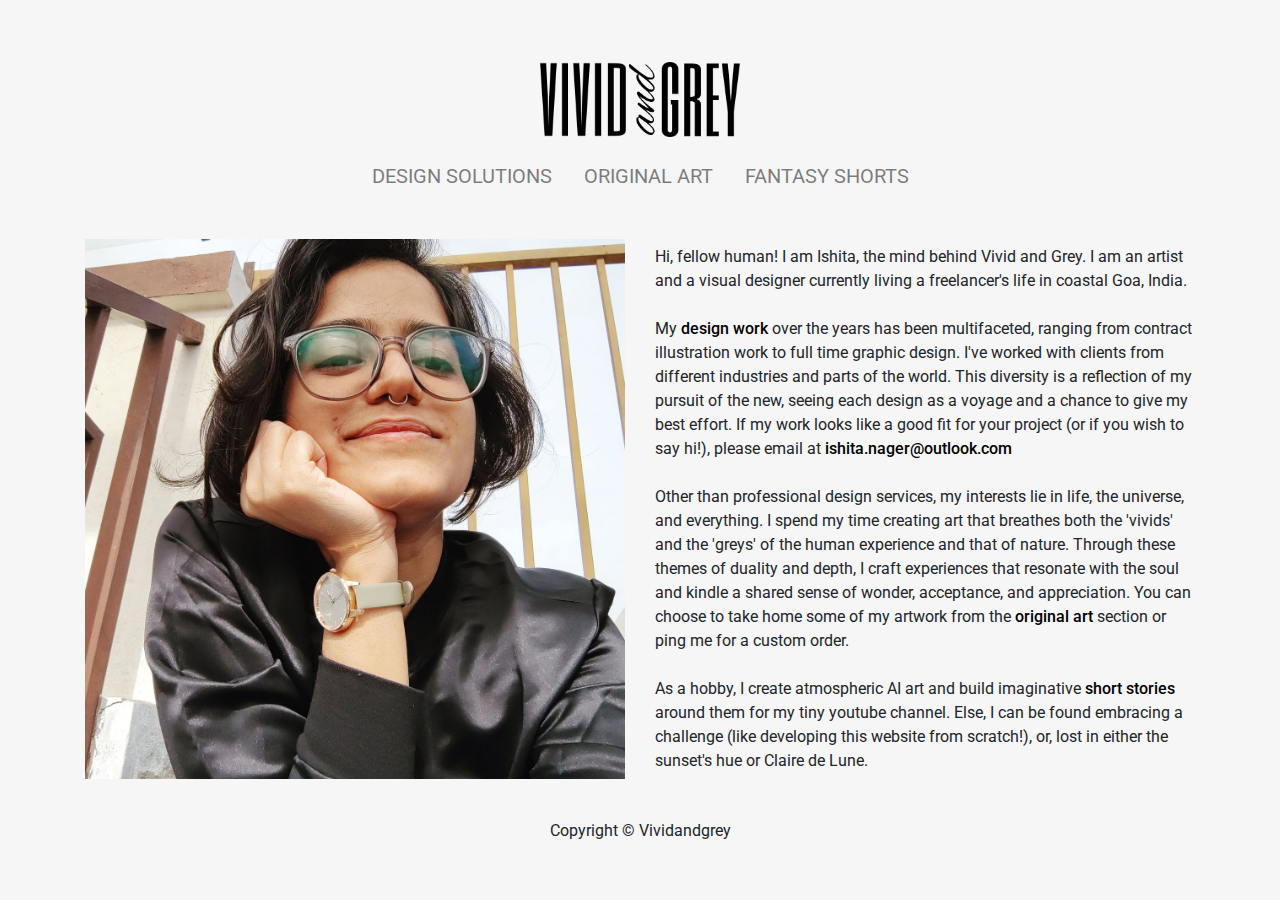
<file: Index.html>
<!DOCTYPE html>
<html lang="en">
<head>
    <meta charset="UTF-8">
    <meta name="viewport" content="width=device-width, initial-scale=1.0">
    <title>VividandGrey</title>
    <!-- <link href="https://fonts.googleapis.com/css2?family=Poppins:wght@400;700&display=swap" rel="stylesheet">-->
    <!-- <link href="https://fonts.googleapis.com/css2?family=Open+Sans:wght@400;700&display=swap" rel="stylesheet">-->
    <link href="https://fonts.googleapis.com/css2?family=Roboto:wght@400;500;700&display=swap" rel="stylesheet">
    <link href="https://stackpath.bootstrapcdn.com/bootstrap/4.3.1/css/bootstrap.min.css" rel="stylesheet">
    <link href="style.css" type="text/css" rel="stylesheet">
</head>
<body> 
    <div class="container mt-4">
        <div class="text-center">
            <a href="index.html">
                <img src="Logo.png" alt="VIVID AND GREY logo" class="img-fluid logo">
            </a>
        </div>  
        <nav class="navbar navbar-expand navbar-light">
            <ul class="navbar-nav mx-auto">
                <li class="nav-item">
                    <a class="nav-link" href="Design_solutions.html">DESIGN SOLUTIONS</a>
                </li>
                <li class="nav-item">
                    <a class="nav-link" href="Original_art.html">ORIGINAL ART</a>
                </li>
                <li class="nav-item">
                    <a class="nav-link" href="Fantasy_shorts.html">FANTASY SHORTS</a>
                </li>
            </ul>
        </nav>
    </div>

    <!-- Content for each page goes here -->
    <!-- Example: Home Page Content  text-center -->
    <div class="container mt-4">
        <div class="row align-items-center">
            <!-- Image on the left -->
            <div class="col-md-6">
                <img src="Ishita.jpg" class="img-fluid mb-3" alt="Photograph of Ishita Nager">
            </div>
            <!-- Text on the right -->
            <div class="col-md-6">
                <p>Hi, fellow human! I am Ishita, the mind behind Vivid and Grey. I am an artist and a visual designer currently
                    living a freelancer's life in coastal Goa, India.<br><br>
                    
                    My <a class="para-link" href="Design_solutions.html">design work</a> over the years has been multifaceted, ranging from contract illustration work
                    to full time graphic design. I've worked with clients from different industries and parts of the world.
                    This diversity is a reflection of my pursuit of the new, seeing each design as a voyage and a chance to give my best effort.
                    If my work looks like a good fit for your project (or if you wish to say hi!), please email at <a class="para-link" href="mailto:ishita.nager@outlook.com">ishita.nager@outlook.com</a><br><br>

                    Other than professional design services, my interests lie in life, the universe, and everything. I spend my time creating art that breathes both the
                    'vivids' and the 'greys' of the human experience and that of nature. Through these themes of duality and depth, I craft experiences that resonate with the soul
                    and kindle a shared sense of wonder, acceptance, and appreciation. You can choose to take home some of my artwork from the <a class="para-link" href="Original_art.html">original art</a> section or ping me for a custom order.<br><br>

                    As a hobby, I create atmospheric AI art and build imaginative <a class="para-link" href="Fantasy_shorts.html">short stories</a> around them for my tiny youtube channel. Else, I can be found embracing a challenge
                    (like developing this website from scratch!), or, lost in either the sunset's hue or Claire de Lune.</p>
            </div>
        </div>
    </div>
    

    <footer class="text-black text-center p-4">
        <p>Copyright © Vividandgrey</p>
    </footer>

    <script src="https://code.jquery.com/jquery-3.3.1.slim.min.js"></script>
    <script src="https://cdnjs.cloudflare.com/ajax/libs/popper.js/1.14.7/umd/popper.min.js"></script>
    <script src="https://stackpath.bootstrapcdn.com/bootstrap/4.3.1/js/bootstrap.min.js"></script>
</body>
</html>
</file>
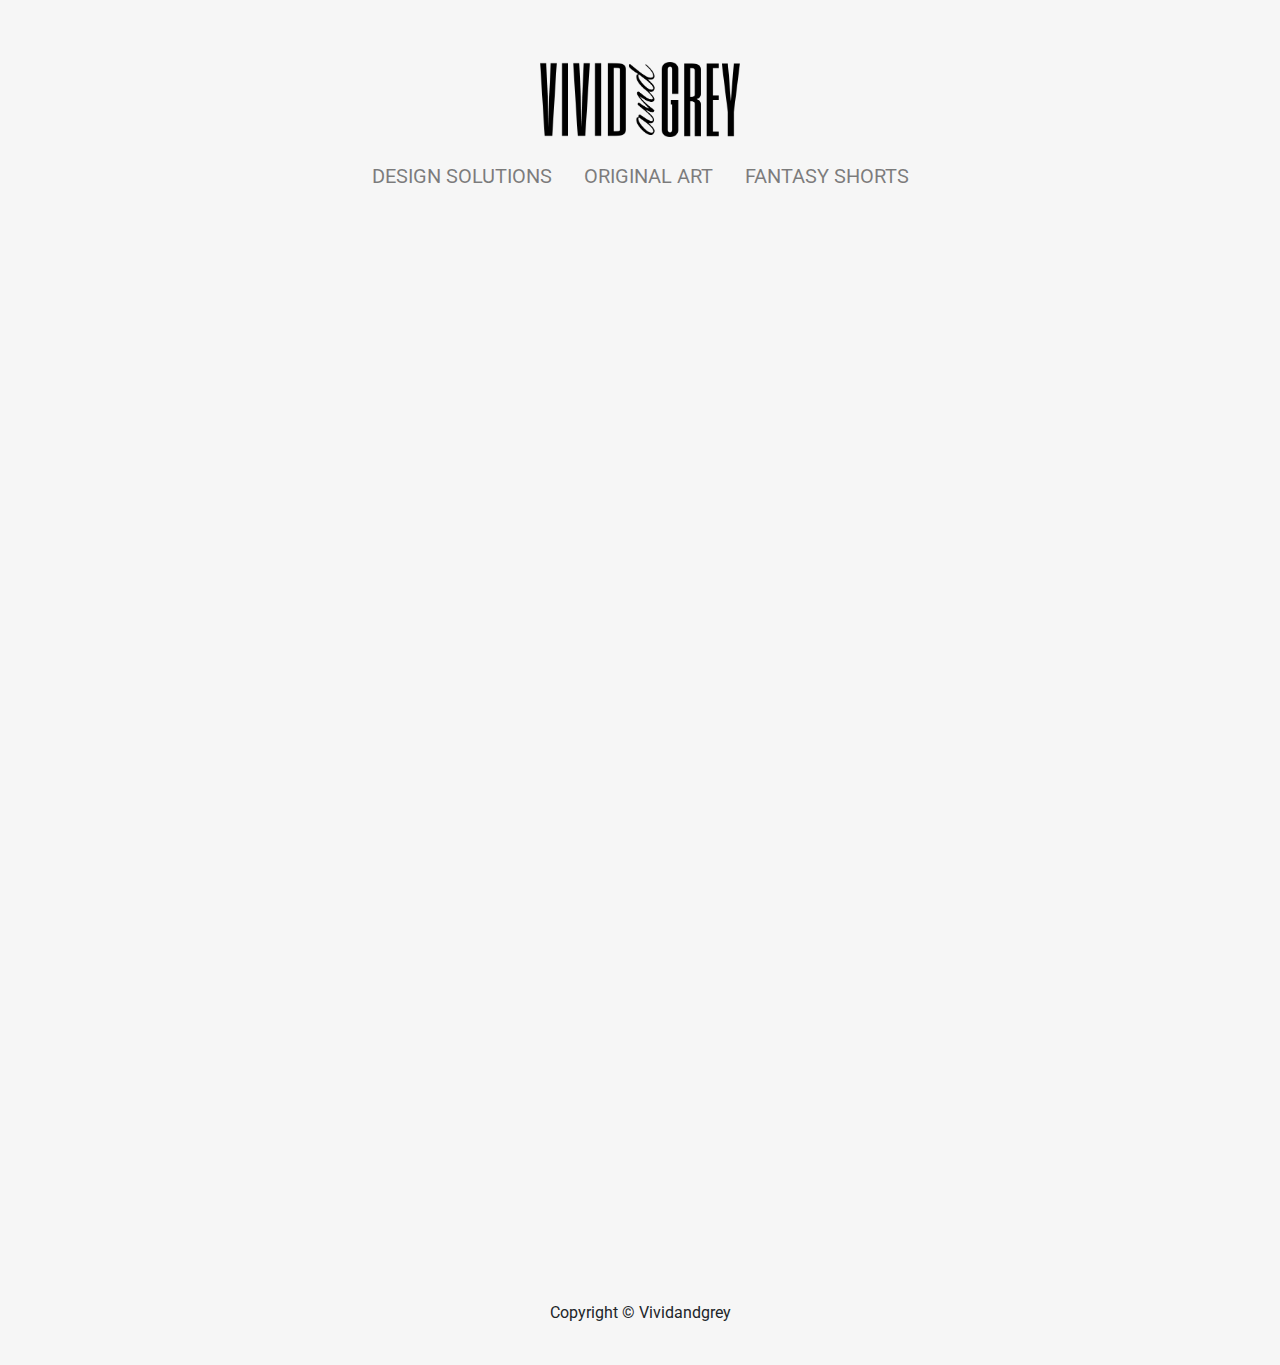
<file: Fantasy_shorts.html>
<!DOCTYPE html>
<html lang="en">
<head>
    <meta charset="UTF-8">
    <meta name="viewport" content="width=device-width, initial-scale=1.0">
    <title>Design solutions</title> 
    <link href="https://fonts.googleapis.com/css2?family=Roboto:wght@400;500;700&display=swap" rel="stylesheet">
    <link href="https://stackpath.bootstrapcdn.com/bootstrap/4.3.1/css/bootstrap.min.css" rel="stylesheet">
    <link href="style.css" rel="stylesheet">
</head>
<body>
    <div class="container mt-4">
        <div class="text-center">
            <a href="index.html">
                <img src="Logo.png" alt="VIVID AND GREY logo" class="img-fluid logo">
            </a>
        </div>        
        <nav class="navbar navbar-expand navbar-light">
            <ul class="navbar-nav mx-auto">
                <li class="nav-item">
                    <a class="nav-link" href="Design_solutions.html">DESIGN SOLUTIONS</a>
                </li>
                <li class="nav-item">
                    <a class="nav-link" href="Original_art.html">ORIGINAL ART</a>
                </li>
                <li class="nav-item">
                    <a class="nav-link" href="Fantasy_shorts.html">FANTASY SHORTS</a>
                </li>
            </ul>
        </nav>
    </div>

    <div class="container mt-4">
        <!-- ROW 1 -->
        <div class="row no-gutter justify-content-center">
            <!-- Portfolio Item 1 -->
            <div class="col-md-3 d-flex justify-content-center">
                <iframe width="285" height="507" src="https://www.youtube.com/embed/dNZK8vjBWXQ" title="YouTube video player" frameborder="0"></iframe>
            </div>
            <!-- Portfolio Item 2 -->
            <div class="col-md-3 d-flex justify-content-center">
                <iframe width="285" height="507" src="https://www.youtube.com/embed/Vsz5zoZgGTg" title="YouTube video player" frameborder="0"></iframe>
            </div>
            <!-- Portfolio Item 3 -->
            <div class="col-md-3 d-flex justify-content-center">
                <iframe width="285" height="507" src="https://www.youtube.com/embed/8F5hq2JSdnY" title="YouTube video player" frameborder="0"></iframe>
            </div>
            <!-- Portfolio Item 4 -->
            <div class="col-md-3 d-flex justify-content-center">
                <iframe width="285" height="507" src="https://www.youtube.com/embed/bcY_-9Ft9fc" title="YouTube video player" frameborder="0"></iframe>
            </div>
            <!-- Portfolio Item 1 -->
            <!--<div class="col-md-4 portfolio-item d-flex justify-content-center">
                <iframe width="315" height="560" (285,506.67) src="https://www.youtube.com/embed/dNZK8vjBWXQ" title="YouTube video player" frameborder="0"></iframe>
            </div>-->
            <!-- Portfolio Item 1 -->
            <!--<div class="col-md-4 embed-responsive embed-responsive-9by16">
                <iframe class="embed-responsive-item img-fluid" src="https://www.youtube.com/embed/dNZK8vjBWXQ"></iframe>
            </div>-->
        </div>
        <!-- ROW 2 -->
        <div class="row no-gutter justify-content-center">
            <!-- Portfolio Item 5 -->
            <div class="col-md-3 d-flex justify-content-center">
                <iframe width="285" height="507" src="https://www.youtube.com/embed/SbG5bvLkDWI" title="YouTube video player" frameborder="0"></iframe>
            </div>
            <!-- Portfolio Item 6 -->
            <div class="col-md-3 d-flex justify-content-center">
                <iframe width="285" height="507" src="https://www.youtube.com/embed/MdPOrEqm3UA" title="YouTube video player" frameborder="0"></iframe>
            </div>
            <!-- Portfolio Item 7 -->
            <div class="col-md-3 d-flex justify-content-center">
                <iframe width="285" height="507" src="https://www.youtube.com/embed/RqNMQ5l3xgw" title="YouTube video player" frameborder="0"></iframe>
            </div>
            <!-- Portfolio Item 8 -->
            <div class="col-md-3 d-flex justify-content-center">
                <iframe width="285" height="507" src="https://www.youtube.com/embed/LTUnTNZ8-Ns" title="YouTube video player" frameborder="0"></iframe>
            </div>
        </div>
    </div>

    <footer class="text-black text-center p-4 mt-4">
        <p>Copyright © Vividandgrey</p>
    </footer>

    <!--<script src="https://code.jquery.com/jquery-3.3.1.slim.min.js"></script>-->
    <!--<script src="https://code.jquery.com/jquery-3.3.1.min.js"></script>-->
    <script src="https://ajax.googleapis.com/ajax/libs/jquery/3.3.1/jquery.min.js"></script>
    <script src="https://cdnjs.cloudflare.com/ajax/libs/popper.js/1.14.7/umd/popper.min.js"></script>
    <script src="https://stackpath.bootstrapcdn.com/bootstrap/4.3.1/js/bootstrap.min.js"></script>
</body>
</html>
</file>
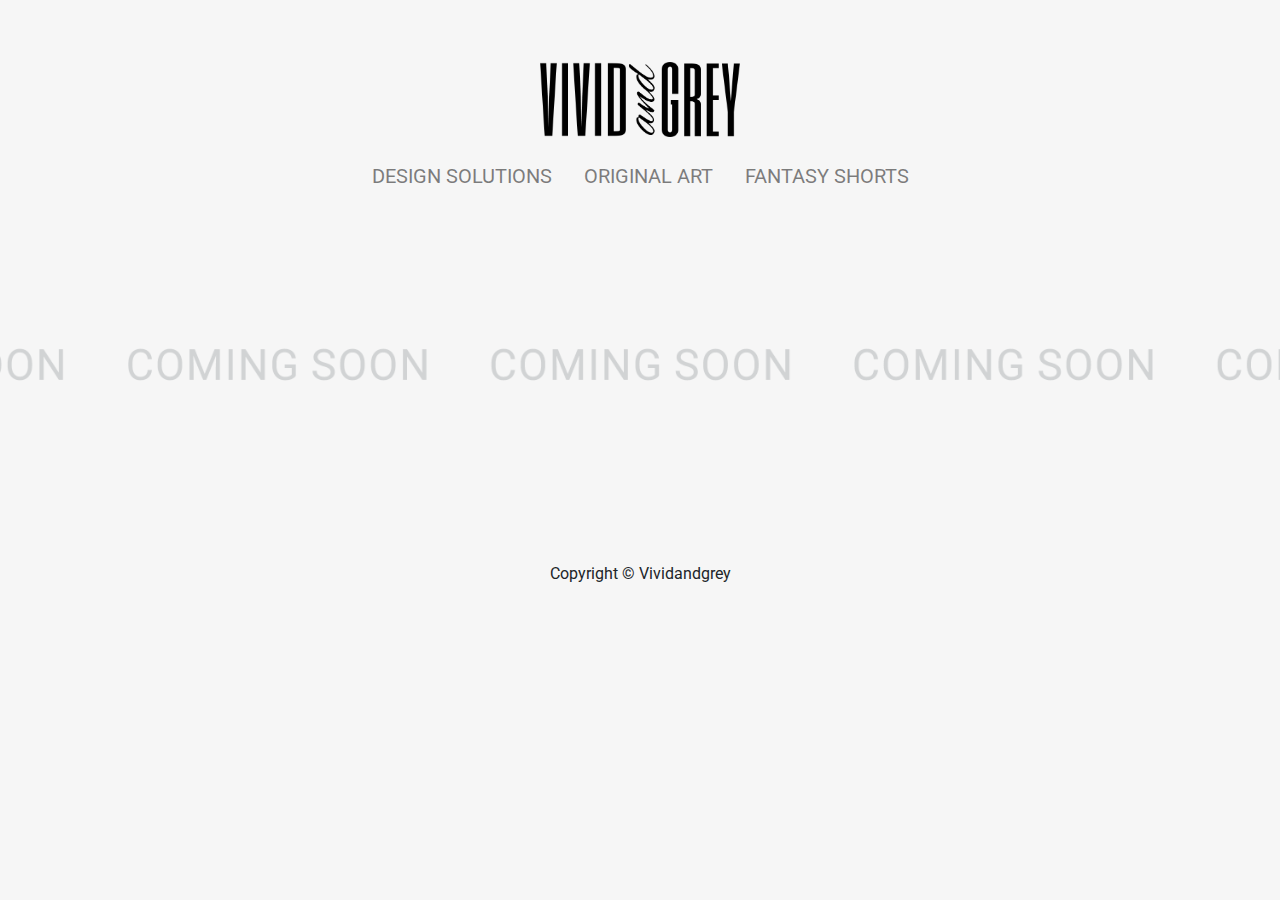
<file: Original_art.html>
<!DOCTYPE html>
<html lang="en">
<head>
    <meta charset="UTF-8">
    <meta name="viewport" content="width=device-width, initial-scale=1.0">
    <title>Design solutions</title> 
    <link href="https://fonts.googleapis.com/css2?family=Roboto:wght@400;500;700&display=swap" rel="stylesheet">
    <link href="https://stackpath.bootstrapcdn.com/bootstrap/4.3.1/css/bootstrap.min.css" rel="stylesheet">
    <link href="style.css" rel="stylesheet">
</head>
<body>
    <div class="container mt-4">
        <div class="text-center">
            <a href="index.html">
                <img src="Logo.png" alt="VIVID AND GREY logo" class="img-fluid logo">
            </a>
        </div>        
        <nav class="navbar navbar-expand navbar-light">
            <ul class="navbar-nav mx-auto">
                <li class="nav-item">
                    <a class="nav-link" href="Design_solutions.html">DESIGN SOLUTIONS</a>
                </li>
                <li class="nav-item">
                    <a class="nav-link" href="Original_art.html">ORIGINAL ART</a>
                </li>
                <li class="nav-item">
                    <a class="nav-link" href="Fantasy_shorts.html">FANTASY SHORTS</a>
                </li>
            </ul>
        </nav>
    </div>

    <img src="Coming_soon.png" alt="Description of image" class="full-width-image">

    <!--<div class="container mt-4">
        <img src="Coming_soon.png" class="img-fluid">

    </div>-->

    <footer class="text-black text-center p-4 mt-4">
        <p>Copyright © Vividandgrey</p>
    </footer>

    <!--<script src="https://code.jquery.com/jquery-3.3.1.slim.min.js"></script>-->
    <!--<script src="https://code.jquery.com/jquery-3.3.1.min.js"></script>-->
    <script src="https://ajax.googleapis.com/ajax/libs/jquery/3.3.1/jquery.min.js"></script>
    <script src="https://cdnjs.cloudflare.com/ajax/libs/popper.js/1.14.7/umd/popper.min.js"></script>
    <script src="https://stackpath.bootstrapcdn.com/bootstrap/4.3.1/js/bootstrap.min.js"></script>
</body>
</html>
</file>
<file: style.css>
/* Root font style 
:root {
    font-family: 'Poppins', sans-serif;
}*/

body {
    background-color: #f6f6f6; /* This is a light grey color */
}
body {
    font-family: 'Roboto', sans-serif;
}

/* Navbar styles */
.navbar-nav {
    display: flex;
    justify-content: center;
    align-items: center;
    list-style-type: none;
    padding-left: 0;
    flex-wrap: wrap; /* Allows items to wrap on smaller screens */
    /* CHECK for height bw nav items when wrapping on small screen sizes */
}

.nav-item {
    margin: 0.5rem; /* Provides consistent margin around items */
    display: flex; /* Keeps the text and pseudo-element in line */
    align-items: center; /* Vertically centers items in the flex container */
}

/*.nav-item:not(:last-child)::after {
    content: "|";
    margin-left: 20px;
    padding-right: 10px;
    color: grey;
}/*

/* Responsive font size for nav items with a minimum size */
.nav-link {
    font-size: 2.5vw;
    text-align: center;
    color: grey; /* Sets the default color of nav links to grey */
    transition: color 0.2s; /* Smooth color transition for hover effect */
}
/* Color change on hover */
.nav-link:hover,
.nav-link:focus { /* Also maintain the color when the link is focused */
    color: black;
    text-decoration: underline; /* Optional: Removes the underline on hover */
}

.para-link {
    color: rgb(0, 0, 0); /* Sets the default color of nav links to black */
     /* transition: color 0.2s; Smooth color transition for hover effect */
     font-weight: 500;
}
/* Color change on hover */
.para-link:hover,
.para-link:focus { /* Also maintain the color when the link is focused */
    color: black;
    text-decoration: underline; /* Optional: Removes the underline on hover */
    font-weight: 500;
}

/* Responsive and centered logo */
.logo {
    display: block;
    margin: 0 auto;
    width: 30%;
    height: auto;
    padding-top: 3vw;
    max-width: 200px; /* Ensures logo doesn't get too large */
}
/* Media query for logo on small devices */
@media (max-width: 767px) {
    .logo {
        width: 45%; /* Increase width on small devices */
        max-width: none; /* Remove max-width restriction beyond the 200px limit set for larger devices*/
        padding-bottom: 3vw;
        padding-top: 5vw;
    }
}

/* Ensuring text size doesn't become too small or too large */
@media screen and (min-width: 992px) {
    .navbar-nav .nav-link, .nav-item:not(:last-child)::after {
        font-size: 20px; /* Fixed font size for larger screens */
    }
}

@media screen and (max-width: 576px) {
    .navbar-nav .nav-link, .nav-item:not(:last-child)::after {
        font-size: 14px; /* Fixed font size for smaller screens */
        /* Reduce vertical margin for nav items on small screens */
    .nav-item {
        margin: 0.25rem 0.5rem; /* Adjust the vertical margin (top and bottom) by changing first value*/
    }
    }
}
/* Media query for small devices */
@media screen and (max-width: 576px) {
    .navbar .navbar-nav .nav-item {
        margin: 0.01rem 0.5rem; /* Adjust vertical margin */
    }
}


/* .portfolio-item {
    /* Create a square container 
    position: relative;
    width: 100%;
    padding-top: 100%; /* This ensures a 1:1 aspect ratio
    overflow: hidden; /* Hide overflowed parts of the image
}

.portfolio-img {
    position: absolute;
    top: 50%;
    left: 50%;
    width: auto;
    height: 100%;
    transform: translate(-50%, -50%); 
    object-fit: cover; /* Cover the container, cropping if necessary
} */

.no-gutter > [class^='col-'], .no-gutter > [class*=' col-'] {
    padding-right: 0;
    padding-left: 0;
}

.portfolio-item {
    cursor: pointer; /* Changes the cursor to a pointer on hover */
    transition: border 0.2s ease; /* Smooth transition for the border */
    border: 5px solid transparent; /* Invisible border by default */
}
.portfolio-item:hover {
    border: 5px solid rgb(0, 0, 0); /* Black border on hover */
}
.custom-padding {
    padding-left: 70px; /* Adjust the value as needed */
    padding-right: 0px; /* Adjust the value as needed */
}
.custom-modal {
    background-color: black; /* Sets bg color to black */
    color: white; /* Sets text color to white */
}
.image-container {
    text-align: center;
}
.modal-backdrop {
    opacity: 0.7 !important; /* Increase the transparency. !important ensures custom style overrides the default Bootstrap styles */
}


.embed-responsive-9by16 {
    position: relative;
    width: 100%;
    padding-bottom: 177.78%; /* Adjusted for 9:16 aspect ratio */
}
.embed-responsive-item {
    position: absolute;
    top: 0;
    left: 0;
    bottom: 0;
    right: 0;
    width: 100%;
    height: 100%;
    border: 0;
}

.full-width-image {
    width: 100%;
    height: auto;
    display: block;
}
</file>
